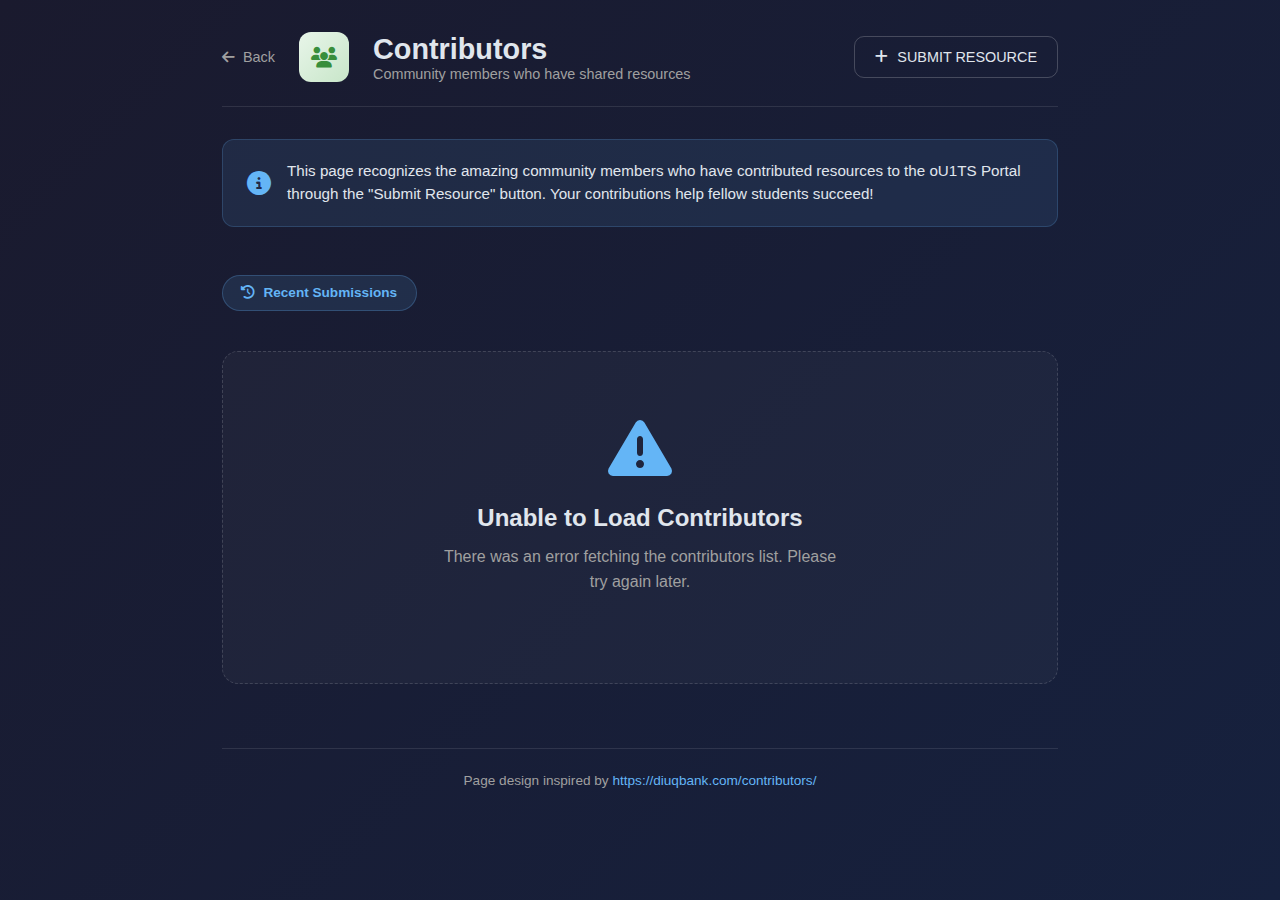
<file: contributions.html>
<!DOCTYPE html>
<html lang="en">

<head>
    <meta charset="UTF-8">
    <meta name="viewport" content="width=device-width, initial-scale=1.0">
    <title>Contributors - oU1TS Portal</title>
    <link rel="stylesheet" href="style.css">
    <link rel="manifest" href="manifest.json">
    <meta name="theme-color" content="#1a1a2e">
    <link rel="stylesheet" href="https://cdnjs.cloudflare.com/ajax/libs/font-awesome/6.5.0/css/all.min.css">
    <style>
        .contributors-grid {
            display: grid;
            grid-template-columns: repeat(auto-fill, minmax(280px, 1fr));
            gap: 1.5rem;
            padding: 1rem 0;
        }

        .contributor-card {
            background: rgba(255, 255, 255, 0.05);
            border: 1px solid rgba(255, 255, 255, 0.1);
            border-radius: 16px;
            padding: 1.5rem;
            display: flex;
            flex-direction: column;
            align-items: center;
            text-align: center;
            transition: all 0.3s ease;
        }

        .contributor-card:hover {
            background: rgba(255, 255, 255, 0.08);
            border-color: rgba(100, 181, 246, 0.3);
            transform: translateY(-4px);
            box-shadow: 0 8px 25px rgba(0, 0, 0, 0.3);
        }

        .contributor-avatar {
            width: 80px;
            height: 80px;
            border-radius: 50%;
            background: linear-gradient(135deg, #64b5f6, #42a5f5);
            display: flex;
            align-items: center;
            justify-content: center;
            margin-bottom: 1rem;
            font-size: 2rem;
            color: white;
            font-weight: bold;
        }

        .contributor-name {
            color: #e0e6ed;
            font-size: 1.1rem;
            font-weight: 600;
            margin-bottom: 0.25rem;
        }

        .contributor-id {
            color: #a0a0a0;
            font-size: 0.85rem;
            margin-bottom: 0.75rem;
        }

        .contributor-stats {
            display: flex;
            gap: 1.5rem;
            margin-top: 0.5rem;
        }

        .stat-item {
            display: flex;
            flex-direction: column;
            align-items: center;
        }

        .stat-value {
            color: #64b5f6;
            font-size: 1.25rem;
            font-weight: 700;
        }

        .stat-label {
            color: #a0a0a0;
            font-size: 0.75rem;
            text-transform: uppercase;
            letter-spacing: 0.5px;
        }

        .empty-state {
            text-align: center;
            padding: 4rem 2rem;
            background: rgba(255, 255, 255, 0.03);
            border-radius: 16px;
            border: 1px dashed rgba(255, 255, 255, 0.15);
        }

        .empty-state i {
            font-size: 4rem;
            color: #64b5f6;
            margin-bottom: 1.5rem;
        }

        .empty-state h3 {
            color: #e0e6ed;
            font-size: 1.5rem;
            margin-bottom: 0.75rem;
        }

        .empty-state p {
            color: #a0a0a0;
            font-size: 1rem;
            max-width: 400px;
            margin: 0 auto 1.5rem;
            line-height: 1.6;
        }

        .submit-resource-btn {
            display: inline-flex;
            align-items: center;
            gap: 0.5rem;
            padding: 0.75rem 1.5rem;
            background: linear-gradient(45deg, #64b5f6, #42a5f5);
            color: white;
            text-decoration: none;
            border-radius: 25px;
            font-weight: 600;
            transition: all 0.3s ease;
        }

        .submit-resource-btn:hover {
            transform: translateY(-2px);
            box-shadow: 0 4px 15px rgba(100, 181, 246, 0.4);
        }

        .page-description {
            background: rgba(100, 181, 246, 0.1);
            border: 1px solid rgba(100, 181, 246, 0.2);
            border-radius: 12px;
            padding: 1.25rem 1.5rem;
            margin-bottom: 2rem;
            display: flex;
            align-items: center;
            gap: 1rem;
        }

        .page-description i {
            color: #64b5f6;
            font-size: 1.5rem;
        }

        .page-description p {
            color: #e0e6ed;
            font-size: 0.95rem;
            line-height: 1.5;
        }

        .reference-footer {
            margin-top: 3rem;
            padding-top: 1.5rem;
            border-top: 1px solid rgba(255, 255, 255, 0.1);
            text-align: center;
        }

        .reference-footer p {
            color: #a0a0a0;
            font-size: 0.85rem;
        }

        .reference-footer a {
            color: #64b5f6;
            text-decoration: none;
        }

        .reference-footer a:hover {
            text-decoration: underline;
        }

        .contributor-email {
            color: #64b5f6;
            font-size: 0.8rem;
            margin-bottom: 0.5rem;
            word-break: break-all;
        }

        .contributor-card {
            cursor: pointer;
        }

        /* Modal Styles */
        .modal-overlay {
            position: fixed;
            top: 0;
            left: 0;
            width: 100%;
            height: 100%;
            background: rgba(0, 0, 0, 0.8);
            backdrop-filter: blur(5px);
            display: none;
            justify-content: center;
            align-items: center;
            z-index: 1000;
            padding: 1rem;
        }

        .modal-overlay.active {
            display: flex;
        }

        .modal-content {
            background: linear-gradient(135deg, #1a1a2e 0%, #16213e 100%);
            border: 1px solid rgba(255, 255, 255, 0.1);
            border-radius: 20px;
            max-width: 600px;
            width: 100%;
            max-height: 80vh;
            overflow: hidden;
            display: flex;
            flex-direction: column;
            animation: modalSlideIn 0.3s ease;
        }

        @keyframes modalSlideIn {
            from {
                opacity: 0;
                transform: translateY(-20px);
            }

            to {
                opacity: 1;
                transform: translateY(0);
            }
        }

        .modal-header {
            padding: 1.5rem;
            border-bottom: 1px solid rgba(255, 255, 255, 0.1);
            display: flex;
            justify-content: space-between;
            align-items: center;
        }

        .modal-header h2 {
            color: #e0e6ed;
            font-size: 1.25rem;
            margin: 0;
        }

        .modal-header .contributor-info-header {
            display: flex;
            align-items: center;
            gap: 1rem;
        }

        .modal-header .mini-avatar {
            width: 45px;
            height: 45px;
            border-radius: 50%;
            display: flex;
            align-items: center;
            justify-content: center;
            font-size: 1.1rem;
            color: white;
            font-weight: bold;
        }

        .modal-close {
            background: rgba(255, 255, 255, 0.1);
            border: none;
            color: #e0e6ed;
            width: 36px;
            height: 36px;
            border-radius: 50%;
            cursor: pointer;
            font-size: 1.25rem;
            display: flex;
            align-items: center;
            justify-content: center;
            transition: all 0.3s ease;
        }

        .modal-close:hover {
            background: rgba(255, 255, 255, 0.2);
        }

        .modal-body {
            padding: 1.5rem;
            overflow-y: auto;
        }

        .resource-item {
            background: rgba(255, 255, 255, 0.05);
            border: 1px solid rgba(255, 255, 255, 0.1);
            border-radius: 12px;
            padding: 1rem 1.25rem;
            margin-bottom: 1rem;
            transition: all 0.3s ease;
        }

        .resource-item:hover {
            background: rgba(255, 255, 255, 0.08);
            border-color: rgba(100, 181, 246, 0.3);
        }

        .resource-item:last-child {
            margin-bottom: 0;
        }

        .resource-title {
            color: #e0e6ed;
            font-size: 1rem;
            font-weight: 600;
            margin-bottom: 0.5rem;
        }

        .resource-type {
            display: inline-block;
            background: rgba(100, 181, 246, 0.2);
            color: #64b5f6;
            font-size: 0.75rem;
            padding: 0.25rem 0.75rem;
            border-radius: 20px;
            margin-bottom: 0.75rem;
            text-decoration: none;
            transition: all 0.3s ease;
        }

        a.resource-type:hover {
            background: rgba(100, 181, 246, 0.4);
            color: #fff;
        }

        .resource-link {
            display: flex;
            align-items: center;
            gap: 0.5rem;
            color: #ffffff;
            text-shadow: 0 0 4px black;
            font-size: 0.85rem;
            text-decoration: none;
            word-break: break-all;
        }

        .resource-link:hover {
            color: #000000;
            text-shadow: 0 0 0 black;

        }

        .resource-link i {
            flex-shrink: 0;
        }

        .modal-contact-info {
            background: rgba(255, 255, 255, 0.03);
            border: 1px solid rgba(255, 255, 255, 0.08);
            border-radius: 12px;
            padding: 1rem 1.25rem;
            margin-bottom: 1.5rem;
        }

        .modal-contact-info h4 {
            color: #a0a0a0;
            font-size: 0.75rem;
            text-transform: uppercase;
            letter-spacing: 0.5px;
            margin-bottom: 0.75rem;
        }

        .contact-item {
            display: flex;
            align-items: center;
            gap: 0.75rem;
            color: #e0e6ed;
            font-size: 0.9rem;
            margin-bottom: 0.5rem;
            word-break: break-all;
        }

        .contact-item:last-child {
            margin-bottom: 0;
        }

        .contact-item i {
            color: #64b5f6;
            width: 18px;
            text-align: center;
            flex-shrink: 0;
        }

        .contact-item a {
            color: #64b5f6;
            text-decoration: none;
        }

        .contact-item a:hover {
            text-decoration: underline;
        }

        .resources-section h4 {
            color: #a0a0a0;
            font-size: 0.75rem;
            text-transform: uppercase;
            letter-spacing: 0.5px;
            margin-bottom: 1rem;
        }

        /* Recent Submissions Panel Styles */
        .recent-panel-overlay {
            position: fixed;
            inset: 0;
            background: rgba(0, 0, 0, 0.7);
            backdrop-filter: blur(5px);
            z-index: 9999;
            display: none;
            justify-content: center;
            align-items: flex-start;
            padding-top: 5vh;
            opacity: 0;
            transition: opacity 0.3s ease;
        }

        .recent-panel-overlay.active {
            display: flex;
            opacity: 1;
        }

        .recent-panel {
            background: linear-gradient(135deg, #1a1a2e 0%, #16213e 100%);
            border: 1px solid rgba(255, 255, 255, 0.12);
            border-radius: 20px;
            width: 90%;
            max-width: 520px;
            max-height: 80vh;
            display: flex;
            flex-direction: column;
            box-shadow: 0 25px 60px rgba(0, 0, 0, 0.5);
            transform: translateY(-20px);
            transition: transform 0.3s ease;
        }

        .recent-panel-overlay.active .recent-panel {
            transform: translateY(0);
        }

        .recent-panel-header {
            display: flex;
            justify-content: space-between;
            align-items: center;
            padding: 1.25rem 1.5rem;
            border-bottom: 1px solid rgba(255, 255, 255, 0.1);
        }

        .recent-panel-title {
            display: flex;
            align-items: center;
            gap: 0.6rem;
            color: #e0e6ed;
        }

        .recent-panel-title i {
            color: #ffb74d;
            font-size: 1.2rem;
        }

        .recent-panel-title h3 {
            font-size: 1.1rem;
            margin: 0;
        }

        .recent-panel-close {
            background: rgba(255, 255, 255, 0.1);
            border: none;
            color: #e0e6ed;
            width: 34px;
            height: 34px;
            border-radius: 50%;
            cursor: pointer;
            font-size: 1.1rem;
            display: flex;
            align-items: center;
            justify-content: center;
            transition: background 0.2s ease;
        }

        .recent-panel-close:hover {
            background: rgba(255, 255, 255, 0.2);
        }

        .recent-panel-body {
            padding: 1rem 1.25rem;
            overflow-y: auto;
            display: flex;
            flex-direction: column;
            gap: 0.65rem;
        }

        .recent-item {
            background: rgba(255, 255, 255, 0.04);
            border: 1px solid rgba(255, 255, 255, 0.08);
            border-radius: 12px;
            padding: 0.9rem 1rem;
            transition: all 0.2s ease;
        }

        .recent-item:hover {
            background: rgba(255, 255, 255, 0.07);
            border-color: rgba(100, 181, 246, 0.25);
        }

        .recent-item-header {
            display: flex;
            align-items: center;
            gap: 0.5rem;
            margin-bottom: 0.5rem;
        }

        .recent-type-badge {
            display: inline-flex;
            align-items: center;
            gap: 0.35rem;
            font-size: 0.72rem;
            font-weight: 600;
            padding: 0.2rem 0.65rem;
            border-radius: 20px;
            text-transform: uppercase;
            letter-spacing: 0.03em;
            background: rgba(100, 181, 246, 0.2);
            color: #64b5f6;
        }

        .recent-item-text {
            color: #c8d0da;
            font-size: 0.88rem;
            line-height: 1.5;
            margin: 0;
        }

        .recent-item-text strong {
            color: #e0e6ed;
        }

        .recent-dept {
            display: inline-flex;
            align-items: center;
            gap: 0.3rem;
            margin-top: 0.4rem;
            font-size: 0.75rem;
            color: #81c784;
            background: rgba(129, 199, 132, 0.1);
            padding: 0.15rem 0.6rem;
            border-radius: 12px;
        }

        .notif-actions {
            display: flex;
            gap: 0.6rem;
            margin-bottom: 1.5rem;
            flex-wrap: wrap;
            align-items: center;
        }

        .recent-bell-btn {
            display: inline-flex;
            align-items: center;
            gap: 0.5rem;
            padding: 0.6rem 1.15rem;
            background: rgba(100, 181, 246, 0.12);
            border: 1px solid rgba(100, 181, 246, 0.25);
            border-radius: 25px;
            color: #64b5f6;
            font-size: 0.85rem;
            font-weight: 600;
            cursor: pointer;
            transition: all 0.3s ease;
        }

        .recent-bell-btn:hover {
            background: rgba(100, 181, 246, 0.22);
            border-color: rgba(100, 181, 246, 0.45);
            transform: translateY(-1px);
        }
    </style>
</head>

<body>
    <div class="category-page">
        <header class="category-header">
            <a href="index.html" class="back-btn">
                <i class="fa-solid fa-arrow-left"></i>
                Back
            </a>
            <div class="category-icon" style="background: linear-gradient(135deg, #e8f5e9, #c8e6c9);">
                <i class="fa-solid fa-users" style="color: #388e3c;"></i>
            </div>
            <div class="category-info">
                <h1>Contributors</h1>
                <p>Community members who have shared resources</p>
            </div>
            <a href="https://forms.gle/UR1HSavWJYdPBPnC8" target="_blank" class="add-link-btn"
                style="width: fit-content;">
                <i class="fa-solid fa-plus"></i>
                SUBMIT RESOURCE
            </a>
        </header>

        <div class="project-list">
            <div class="page-description">
                <i class="fa-solid fa-circle-info"></i>
                <p>This page recognizes the amazing community members who have contributed resources to the oU1TS Portal
                    through the "Submit Resource" button. Your contributions help fellow students succeed!</p>
            </div>

            <div class="notif-actions">
                <button class="recent-bell-btn" onclick="showRecentSubmissions()">
                    <i class="fa-solid fa-clock-rotate-left"></i>
                    Recent Submissions
                </button>
            </div>

            <!-- Loading State -->
            <div id="loading-state" class="empty-state">
                <i class="fa-solid fa-spinner fa-spin"></i>
                <h3>Loading Contributors...</h3>
                <p>Fetching data from the community submissions.</p>
            </div>

            <!-- Empty State - Show when no contributors yet -->
            <div id="empty-state" class="empty-state" style="display: none;">
                <i class="fa-solid fa-hand-holding-heart"></i>
                <h3>Be the First Contributor!</h3>
                <p>No contributions yet. Submit a resource link through our form and your name will appear here as a
                    contributor to the oU1TS community.</p>
                <a href="https://forms.gle/UR1HSavWJYdPBPnC8" target="_blank" class="submit-resource-btn"
                    style="width: fit-content;margin: auto;">
                    <i class="fa-solid fa-plus"
                        style="font-size: 2rem;margin-bottom: -3px;color: rgba(255, 255, 255, 0.623);"></i>
                    Submit Resource
                </a>
            </div>

            <!-- Error State -->
            <div id="error-state" class="empty-state" style="display: none;">
                <i class="fa-solid fa-exclamation-triangle"></i>
                <h3>Unable to Load Contributors</h3>
                <p>There was an error fetching the contributors list. Please try again later.</p>
            </div>

            <!-- Contributors Grid - Populated dynamically -->
            <div id="contributors-grid" class="contributors-grid" style="display: none;"></div>

            <!-- Modal for showing resources -->
            <div id="resources-modal" class="modal-overlay">
                <div class="modal-content">
                    <div class="modal-header">
                        <div class="contributor-info-header">
                            <div id="modal-avatar" class="mini-avatar"></div>
                            <div>
                                <h2 id="modal-name">Contributor Name</h2>
                                <span id="modal-subtitle" style="color: #a0a0a0; font-size: 0.85rem;"></span>
                            </div>
                        </div>
                        <button class="modal-close" onclick="closeModal()">
                            <i class="fa-solid fa-xmark"></i>
                        </button>
                    </div>
                    <div class="modal-body">
                        <!-- Contact Info Section -->
                        <div id="modal-contact-info" class="modal-contact-info">
                            <!-- Populated dynamically -->
                        </div>
                        <!-- Resources Section -->
                        <div class="resources-section">
                            <h4>Submitted Resources</h4>
                            <div id="modal-resources">
                                <!-- Resources populated dynamically -->
                            </div>
                        </div>
                    </div>
                </div>
            </div>


            <!-- Recent Submissions Panel -->
            <div id="recent-submissions-panel" class="recent-panel-overlay">
                <div class="recent-panel">
                    <div class="recent-panel-header">
                        <div class="recent-panel-title">
                            <i class="fa-solid fa-clock-rotate-left"></i>
                            <h3>Recent Submissions</h3>
                        </div>
                        <button class="recent-panel-close" onclick="closeRecentPanel()">
                            <i class="fa-solid fa-xmark"></i>
                        </button>
                    </div>
                    <div class="recent-panel-body" id="recent-panel-body">
                        <!-- Populated dynamically -->
                    </div>
                </div>
            </div>


            <div class="reference-footer">
                <p>Page design inspired by <a href="https://diuqbank.com/contributors/"
                        target="_blank">https://diuqbank.com/contributors/</a></p>
            </div>
        </div>
    </div>

    <script>
        // Google Sheet Configuration
        const SHEET_ID = '1oQ5Mkavjm62UGZwNjM-52yvKppWZHfX-Qpq6jtEVIOY';
        const SHEET_URL = `https://docs.google.com/spreadsheets/d/${SHEET_ID}/gviz/tq?tqx=out:json`;

        // Column indices (0-based) - based on your form columns
        const COL_EMAIL = 2;       // "Student Education Email"
        const COL_NAME = 4;        // "Your Name"
        const COL_SOCIAL = 5;      // "Contacts and Social Links"
        const COL_PROJECT_TITLE = 6;  // "Project Title"
        const COL_PROJECT_LINK = 7;   // "Project Link"
        const COL_PROJECT_TYPE = 8;   // "Project Type"
        const COL_DEPARTMENT = 10; // "Department"
        const COL_BATCH = 11;      // "Batch"
        const COL_DETAILS = 12;    // "Additional Details"

        // Store all contributors data for modal
        let allContributorsData = new Map();
        let chronologicalSubmissions = [];


        // DOM Elements
        const loadingState = document.getElementById('loading-state');
        const emptyState = document.getElementById('empty-state');
        const errorState = document.getElementById('error-state');
        const contributorsGrid = document.getElementById('contributors-grid');

        // Fetch and render contributors
        async function fetchContributors() {
            try {
                const response = await fetch(SHEET_URL);

                if (!response.ok) {
                    throw new Error('Network response was not ok');
                }

                const text = await response.text();

                // Check if the response contains valid data
                if (!text.includes('google.visualization.Query.setResponse')) {
                    throw new Error('Invalid response format - sheet may not be published');
                }

                // Parse the JSONP response (Google returns it wrapped in a function call)
                const jsonString = text.substring(text.indexOf('(') + 1, text.lastIndexOf(')'));
                const data = JSON.parse(jsonString);

                // Check for errors in response
                if (data.status === 'error') {
                    throw new Error(data.errors?.[0]?.message || 'Sheet error');
                }

                if (!data.table || !data.table.rows || data.table.rows.length === 0) {
                    showEmptyState();
                    return;
                }

                // Group contributions by name
                const contributorMap = new Map();
                chronologicalSubmissions = []; // Clear previous submissions before populating

                data.table.rows.forEach(row => {
                    if (!row.c) return;

                    // Get name value safely
                    const nameCell = row.c[COL_NAME];
                    if (!nameCell || !nameCell.v) return;

                    const name = String(nameCell.v).trim();
                    if (!name || name === '' || name.toLowerCase() === 'your name') return; // Skip header or empty

                    const email = row.c[COL_EMAIL]?.v ? String(row.c[COL_EMAIL].v) : '';
                    const department = row.c[COL_DEPARTMENT]?.v ? String(row.c[COL_DEPARTMENT].v) : '';
                    const batch = row.c[COL_BATCH]?.v ? String(row.c[COL_BATCH].v) : '';
                    const social = row.c[COL_SOCIAL]?.v ? String(row.c[COL_SOCIAL].v) : '';
                    const projectTitle = row.c[COL_PROJECT_TITLE]?.v ? String(row.c[COL_PROJECT_TITLE].v) : '';
                    const projectLink = row.c[COL_PROJECT_LINK]?.v ? String(row.c[COL_PROJECT_LINK].v) : '';
                    const projectType = row.c[COL_PROJECT_TYPE]?.v ? String(row.c[COL_PROJECT_TYPE].v) : '';
                    const additionalDetails = row.c[COL_DETAILS]?.v ? String(row.c[COL_DETAILS].v) : '';

                    const resource = { title: projectTitle, link: projectLink, type: projectType, details: additionalDetails };

                    // Store chronological submission
                    chronologicalSubmissions.push({
                        name: name,
                        deptBatch: [department, batch].filter(Boolean).join(' • '),
                        title: projectTitle,
                        type: projectType,
                        link: projectLink
                    });

                    if (contributorMap.has(name)) {

                        const contributor = contributorMap.get(name);
                        contributor.count++;
                        contributor.resources.push(resource);
                    } else {
                        contributorMap.set(name, {
                            name: name,
                            email: email,
                            department: department,
                            batch: batch,
                            social: social,
                            count: 1,
                            resources: [resource]
                        });
                    }
                });

                // Store last submission count for notifications
                checkNewSubmissions(chronologicalSubmissions.length);

                // Store globally for modal access
                allContributorsData = contributorMap;

                if (contributorMap.size === 0) {
                    showEmptyState();
                    return;
                }

                // Sort by contribution count (descending)
                const contributors = Array.from(contributorMap.values())
                    .sort((a, b) => b.count - a.count);

                renderContributors(contributors);

            } catch (error) {
                console.error('Error fetching contributors:', error);
                showErrorState();
            }
        }

        function renderContributors(contributors) {
            loadingState.style.display = 'none';
            emptyState.style.display = 'none';
            errorState.style.display = 'none';
            contributorsGrid.style.display = 'grid';

            contributorsGrid.innerHTML = contributors.map(contributor => {
                const initials = contributor.name
                    .split(' ')
                    .filter(word => word.length > 0)
                    .map(word => word[0])
                    .join('')
                    .substring(0, 2)
                    .toUpperCase() || '?';

                const subtitle = [contributor.department, contributor.batch]
                    .filter(Boolean)
                    .join(' • ') || 'UITS Student';

                // Generate a consistent color based on name
                const colors = [
                    ['#64b5f6', '#42a5f5'], // Blue
                    ['#81c784', '#66bb6a'], // Green
                    ['#ffb74d', '#ffa726'], // Orange
                    ['#ba68c8', '#ab47bc'], // Purple
                    ['#4dd0e1', '#26c6da'], // Cyan
                    ['#f06292', '#ec407a'], // Pink
                    ['#aed581', '#9ccc65'], // Light Green
                    ['#ff8a65', '#ff7043'], // Deep Orange
                ];
                const colorIndex = contributor.name.length % colors.length;
                const [color1, color2] = colors[colorIndex];

                const emailDisplay = contributor.email ? contributor.email : '';

                return `
                    <div class="contributor-card" onclick="openModal('${escapeHtml(contributor.name).replace(/'/g, "\\'")}')"
                         data-color1="${color1}" data-color2="${color2}">
                        <div class="contributor-avatar" style="background: linear-gradient(135deg, ${color1}, ${color2});">
                            ${initials}
                        </div>
                        <div class="contributor-name">${escapeHtml(contributor.name)}</div>
                        ${emailDisplay ? `<div class="contributor-email">${escapeHtml(emailDisplay)}</div>` : ''}
                        <div class="contributor-id">${escapeHtml(subtitle)}</div>
                        <div class="contributor-stats">
                            <div class="stat-item">
                                <span class="stat-value">${contributor.count}</span>
                                <span class="stat-label">${contributor.count === 1 ? 'Resource' : 'Resources'}</span>
                            </div>
                        </div>
                    </div>
                `;
            }).join('');
        }

        function showEmptyState() {
            loadingState.style.display = 'none';
            emptyState.style.display = 'flex';
            emptyState.style.flexDirection = 'column';
            errorState.style.display = 'none';
            contributorsGrid.style.display = 'none';
        }

        function showErrorState() {
            loadingState.style.display = 'none';
            emptyState.style.display = 'none';
            errorState.style.display = 'flex';
            errorState.style.flexDirection = 'column';
            contributorsGrid.style.display = 'none';
        }

        function escapeHtml(text) {
            const div = document.createElement('div');
            div.textContent = text;
            return div.innerHTML;
        }

        // Resource type to page URL mapping
        const resourceTypePages = {
            'Tools': 'tools.html',
            'Course Repositories': 'courses.html',
            'Materials': 'materials.html',
            'Community': 'community.html',
            'Official': 'official.html',
            'Portfolio': 'portfolios.html',
            'Portfolios': 'portfolios.html',
            'Guidance': 'guidance.html'
        };

        // Get page URL for a resource type
        function getResourceTypePage(type) {
            if (!type) return null;
            // Check exact match first
            if (resourceTypePages[type]) return resourceTypePages[type];
            // Check case-insensitive match
            const lowerType = type.toLowerCase();
            for (const [key, value] of Object.entries(resourceTypePages)) {
                if (key.toLowerCase() === lowerType) return value;
            }
            return null;
        }

        // Modal functions
        function openModal(contributorName) {
            const contributor = allContributorsData.get(contributorName);
            if (!contributor) return;

            const modal = document.getElementById('resources-modal');
            const modalName = document.getElementById('modal-name');
            const modalSubtitle = document.getElementById('modal-subtitle');
            const modalAvatar = document.getElementById('modal-avatar');
            const modalContactInfo = document.getElementById('modal-contact-info');
            const modalResources = document.getElementById('modal-resources');

            // Set contributor info
            modalName.textContent = contributor.name;

            // Set subtitle (department & batch)
            const subtitle = [contributor.department, contributor.batch]
                .filter(Boolean)
                .join(' • ') || 'UITS Student';
            modalSubtitle.textContent = subtitle;

            // Build contact info section
            let contactHtml = '<h4>Contact Information</h4>';

            if (contributor.email) {
                contactHtml += `
                    <div class="contact-item">
                        <i class="fa-solid fa-envelope"></i>
                        <a href="mailto:${escapeHtml(contributor.email)}">${escapeHtml(contributor.email)}</a>
                    </div>
                `;
            }

            if (contributor.social) {
                // Check if social is a URL
                const isUrl = contributor.social.startsWith('http://') || contributor.social.startsWith('https://');
                contactHtml += `
                    <div class="contact-item">
                        <i class="fa-solid fa-link"></i>
                        ${isUrl
                        ? `<a href="${escapeHtml(contributor.social)}" target="_blank">${escapeHtml(contributor.social)}</a>`
                        : `<span>${escapeHtml(contributor.social)}</span>`
                    }
                    </div>
                `;
            }

            if (!contributor.email && !contributor.social) {
                contactHtml += '<div class="contact-item" style="color: #a0a0a0;"><i class="fa-solid fa-circle-info"></i><span>No contact information provided</span></div>';
            }

            modalContactInfo.innerHTML = contactHtml;

            // Set avatar
            const initials = contributor.name
                .split(' ')
                .filter(word => word.length > 0)
                .map(word => word[0])
                .join('')
                .substring(0, 2)
                .toUpperCase() || '?';

            const colors = [
                ['#64b5f6', '#42a5f5'],
                ['#81c784', '#66bb6a'],
                ['#ffb74d', '#ffa726'],
                ['#ba68c8', '#ab47bc'],
                ['#4dd0e1', '#26c6da'],
                ['#f06292', '#ec407a'],
                ['#aed581', '#9ccc65'],
                ['#ff8a65', '#ff7043'],
            ];
            const colorIndex = contributor.name.length % colors.length;
            const [color1, color2] = colors[colorIndex];

            modalAvatar.textContent = initials;
            modalAvatar.style.background = `linear-gradient(135deg, ${color1}, ${color2})`;

            // Render resources
            modalResources.innerHTML = contributor.resources
                .filter(r => r.title || r.link) // Only show resources with title or link
                .map(resource => {
                    const typePage = getResourceTypePage(resource.type);
                    const typeHtml = resource.type
                        ? (typePage
                            ? `<a href="${typePage}" class="resource-type">${escapeHtml(resource.type)}</a>`
                            : `<span class="resource-type">${escapeHtml(resource.type)}</span>`)
                        : '';

                    return `
                        <div class="resource-item">
                            <div class="resource-title">${escapeHtml(resource.title || 'Untitled Resource')}</div>
                            ${typeHtml}
                            ${resource.details ? `<div class="resource-details" style="color: #a0a0a0; font-size: 0.85rem; margin-bottom: 0.75rem; line-height: 1.4;">${escapeHtml(resource.details)}</div>` : ''}
                            ${resource.link ? `
                                <a href="${escapeHtml(resource.link)}" target="_blank" class="resource-link">
                                    <i class="fa-solid fa-link"></i>
                                    View Resource
                                </a>
                            ` : ''}
                        </div>
                    `;
                }).join('') || '<p style="color: #a0a0a0; text-align: center;">No resources found.</p>';

            modal.classList.add('active');
            document.body.style.overflow = 'hidden';
        }

        function closeModal() {
            const modal = document.getElementById('resources-modal');
            modal.classList.remove('active');
            document.body.style.overflow = '';
        }

        // Recent Submissions Panel Functions
        async function showRecentSubmissions() {
            const panel = document.getElementById('recent-submissions-panel');
            const body = document.getElementById('recent-panel-body');

            // Show panel first with loading state
            panel.style.display = 'flex';
            requestAnimationFrame(() => {
                panel.classList.add('active');
            });
            document.body.style.overflow = 'hidden';

            body.innerHTML = '<div style="text-align: center; padding: 2rem; color: #64b5f6;"><i class="fa-solid fa-spinner fa-spin fa-2x"></i><p style="margin-top: 1rem; color: #a0a0a0;">Fetching latest submissions...</p></div>';

            try {
                // Fetch fresh data
                await fetchContributors();
            } catch (err) {
                body.innerHTML = '<p style="color: #ef5350; text-align: center; padding: 2rem;"><i class="fa-solid fa-circle-exclamation"></i> Error fetching updates.</p>';
                return;
            }

            // Take the last 10 submissions and reverse for most recent first
            const recent = chronologicalSubmissions.slice(-10).reverse();

            if (recent.length === 0) {
                body.innerHTML = '<p style="color: #a0a0a0; text-align: center; padding: 2rem;">No recent submissions found.</p>';
            } else {
                body.innerHTML = recent.map(item => {
                    const typePage = getResourceTypePage(item.type);
                    const typeBadgeHtml = `
                        <span class="recent-type-badge">
                            <i class="fa-solid fa-file-circle-check"></i>
                            ${item.type || 'Resource'}
                        </span>
                    `;
                    const typeLinkHtml = typePage
                        ? `<a href="${typePage}" style="text-decoration: none;">${typeBadgeHtml}</a>`
                        : typeBadgeHtml;

                    return `
                        <div class="recent-item">
                            <div class="recent-item-header">
                                ${typeLinkHtml}
                            </div>
                            <p class="recent-item-text">
                                <strong>${escapeHtml(item.name)}</strong> contributed: 
                                ${item.link ? `<a href="${escapeHtml(item.link)}" target="_blank" style="color: #64b5f6; text-decoration: none;">${escapeHtml(item.title || 'a resource')}</a>` : escapeHtml(item.title || 'a resource')}
                            </p>
                            ${item.deptBatch ? `<span class="recent-dept">${escapeHtml(item.deptBatch)}</span>` : ''}
                        </div>
                    `;
                }).join('');
            }

        }

        function closeRecentPanel() {
            const panel = document.getElementById('recent-submissions-panel');
            panel.classList.remove('active');
            setTimeout(() => {
                panel.style.display = 'none';
                document.body.style.overflow = '';
            }, 300);
        }

        // Close panels on overlay click
        window.onclick = function (event) {
            const resourceModal = document.getElementById('resources-modal');
            const recentPanel = document.getElementById('recent-submissions-panel');
            if (event.target == resourceModal) {
                closeModal();
            }
            if (event.target == recentPanel) {
                closeRecentPanel();
            }
        }

        // Close on Escape key
        document.addEventListener('keydown', function (event) {
            if (event.key === 'Escape') {
                closeModal();
                closeRecentPanel();
            }
        });

        // Notification Functions
        function checkNewSubmissions(currentCount) {
            const lastCount = localStorage.getItem('lastSubmissionCount');

            if (lastCount !== null) {
                const countDiff = currentCount - parseInt(lastCount);
                if (countDiff > 0) {
                    showNotification(countDiff);
                }
            }

            localStorage.setItem('lastSubmissionCount', currentCount);
        }

        async function showNotification(newCount) {
            if (!("Notification" in window)) return;

            if (Notification.permission === "granted") {
                new Notification("oU1TS Portal", {
                    body: `${newCount} new submission${newCount > 1 ? 's' : ''} detected!`,
                    icon: "icons/icon.webp"
                });
            } else if (Notification.permission !== "denied") {
                const permission = await Notification.requestPermission();
                if (permission === "granted") {
                    showNotification(newCount);
                }
            }
        }

        // Initialize
        fetchContributors();

        // Request notification permission on load
        if ("Notification" in window && Notification.permission === "default") {
            Notification.requestPermission();
        }

    </script>
    <script src="script.js"></script>
</body>

</html>
</file>
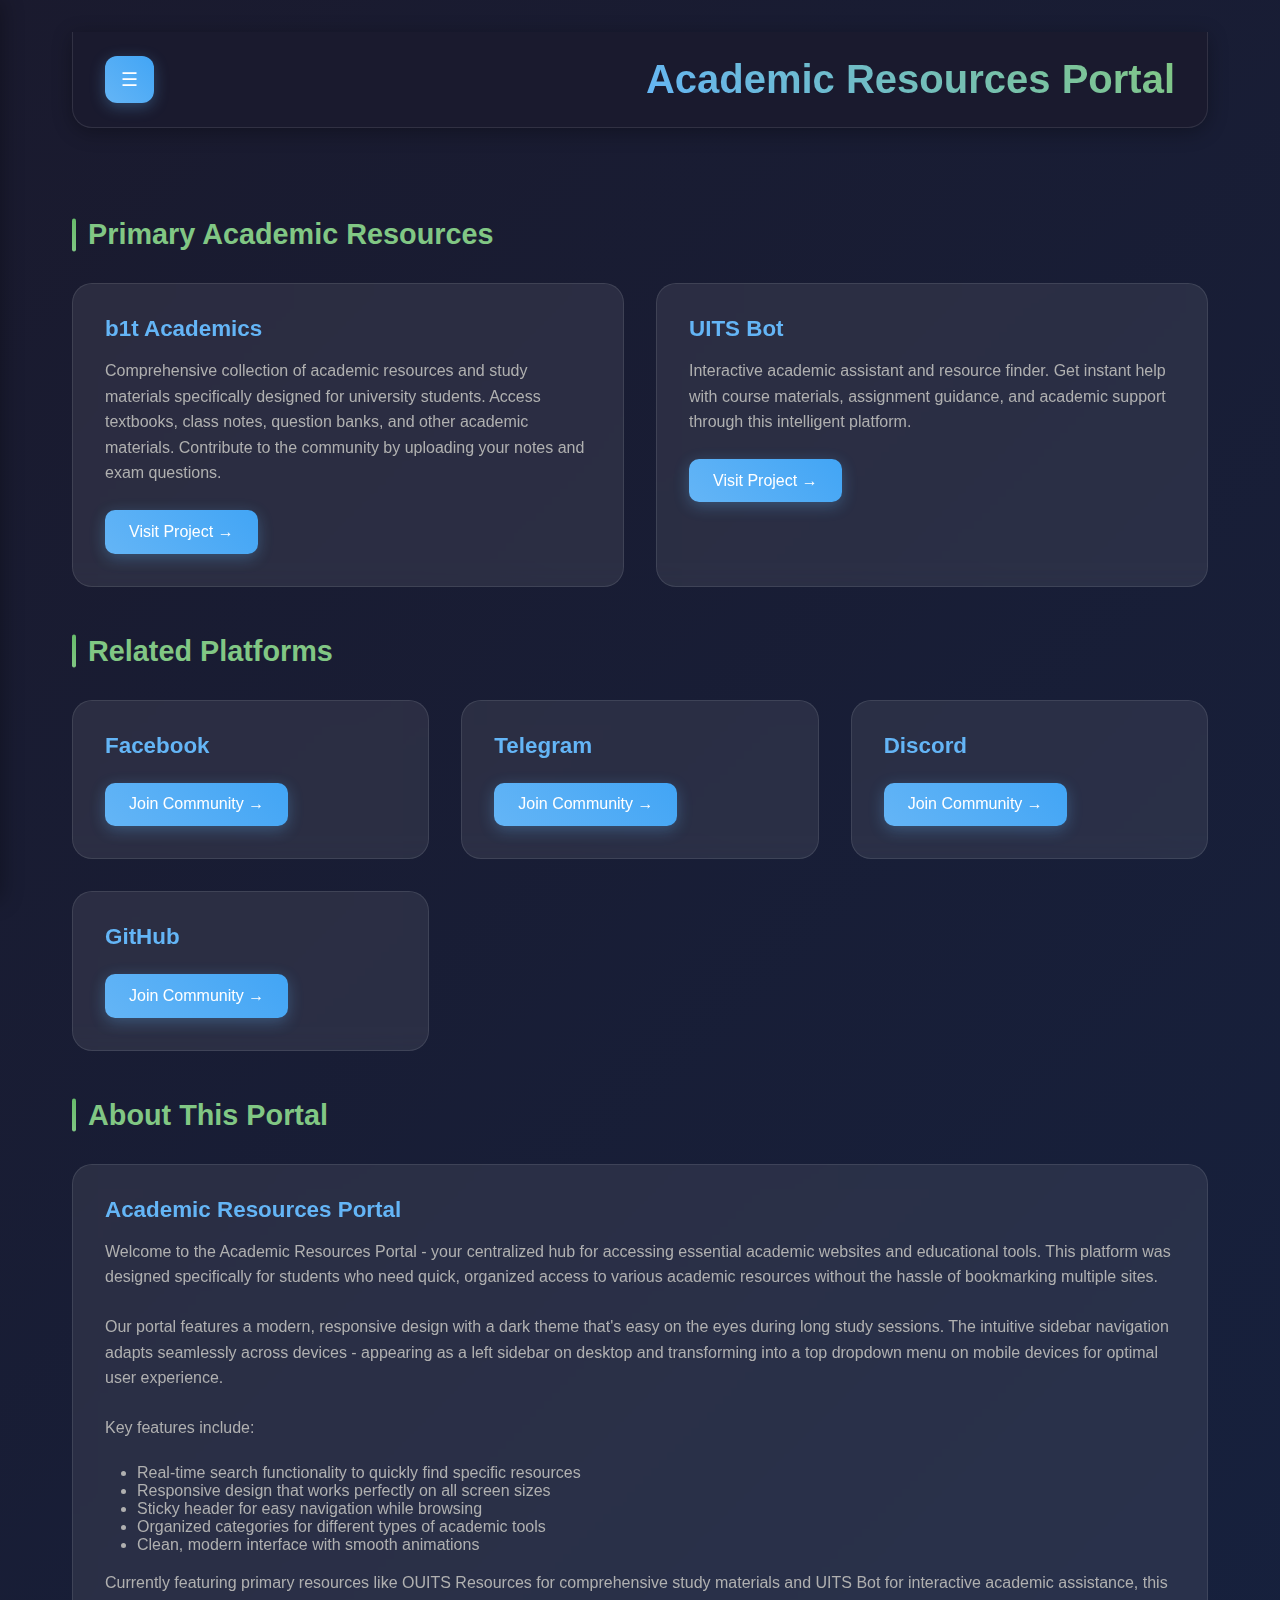
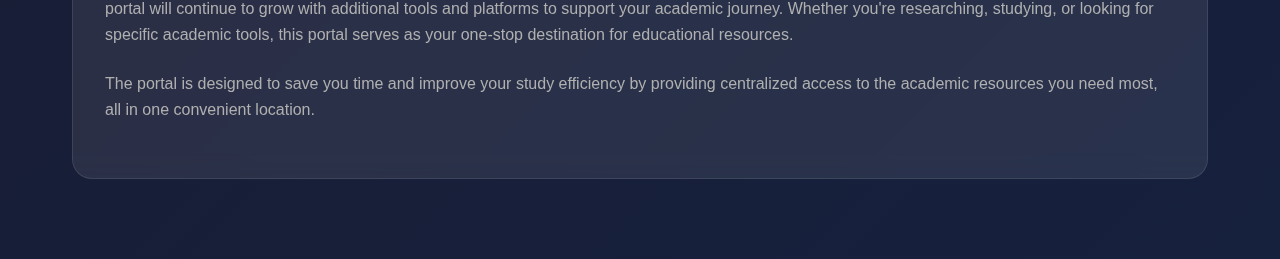
<file: old.index.2.html>
<!DOCTYPE html>
<html lang="en">

<head>
    <meta charset="UTF-8">
    <meta name="viewport" content="width=device-width, initial-scale=1.0">
    <title>Academic Resources Portal</title>
    <link rel="stylesheet" href="style.css">
</head>

<body>
    <div class="overlay" id="overlay"></div>

    <div class="container" style="max-width: 1200px;margin: auto;">
        <nav class="sidebar" id="sidebar">
            <div class="sidebar-header">
                <h2>Navigation</h2>
                <p>Quick access to resources</p>
            </div>
            <ul class="nav-menu">
                <li class="nav-item">
                    <a href="#academic" class="nav-link">Academic Resources</a>
                </li>
                <!-- <li class="nav-item">
                    <a href="#research" class="nav-link">Research Tools</a>
                </li> -->
                <!-- <li class="nav-item">
                    <a href="#library" class="nav-link">Digital Library</a>
                </li> -->
                <!-- <li class="nav-item">
                    <a href="#study" class="nav-link">Study Materials</a>
                </li> -->
                <li class="nav-item">
                    <a href="#platforms" class="nav-link">Related Platforms</a>
                </li>
                <li class="nav-item">
                    <a href="#about" class="nav-link">About Portal</a>
                </li>
                <!-- <li class="nav-item">
                    <a href="#contact" class="nav-link">Contact Us</a>
                </li> -->
            </ul>
        </nav>

        <main class="main-content">
            <div class="header">
                <button class="menu-toggle" id="menuToggle">☰</button>
                <h1>Academic Resources Portal</h1>
            </div>

            <!-- <div class="search-container">
                <input type="text" class="search-box" placeholder="Search for academic resources..." id="searchBox">
            </div> -->

            <div class="category-section" id="academic" style="margin-top: 10vh;">
                <h2 class="category-title">Primary Academic Resources</h2>
                <div class="resources-grid">
                    <div class="resource-card">
                        <h3>b1t Academics</h3>
                        <p>Comprehensive collection of academic resources and study materials specifically designed for
                            university students. Access textbooks, class notes, question banks, and other academic materials. Contribute to the community by uploading your notes and exam questions.</p>
                        <a href="https://b1tacad.netlify.app/" class="resource-link" target="_blank">Visit Project
                            →</a>
                    </div>

                    <div class="resource-card">
                        <h3>UITS Bot</h3>
                        <p>Interactive academic assistant and resource finder. Get instant help with course materials,
                            assignment guidance, and academic support through this intelligent platform.</p>
                        <a href="http://akibreza.github.io/uitsBOT" class="resource-link" target="_blank">Visit Project
                            →</a>
                    </div>
                </div>
            </div>

            <!-- <div class="category-section" id="research">
                <h2 class="category-title">Research & Study Tools</h2>
                <div class="resources-grid">
                    <div class="resource-card">
                        <h3>Research Database</h3>
                        <p>Access to academic journals, research papers, and scholarly articles across various disciplines. Perfect for in-depth research and citation needs.</p>
                        <a href="#" class="resource-link">Coming Soon →</a>
                    </div>
                    
                    <div class="resource-card">
                        <h3>Citation Generator</h3>
                        <p>Automated citation tools supporting APA, MLA, Chicago, and other academic formats. Streamline your bibliography and reference management.</p>
                        <a href="#" class="resource-link">Coming Soon →</a>
                    </div>
                </div>
            </div> -->

            <div class="category-section" id="platforms">
                <h2 class="category-title">Related Platforms</h2>
                <div class="resources-grid">
                    <div class="resource-card">
                        <h3>Facebook</h3>
                        <p></p>
                        <a href="https://facebook.com/groups/1074592960836263/" class="resource-link">Join Community
                            →</a>
                    </div>

                    <div class="resource-card">
                        <h3>Telegram</h3>
                        <p></p>
                        <a href="https://t.me/s/oUITS_ORnU" class="resource-link">Join Community →</a>
                    </div>

                    <div class="resource-card">
                        <h3>Discord</h3>
                        <p></p>
                        <a href="https://discord.gg/weetUpfS5X" class="resource-link">Join Community →</a>
                    </div>
                    <div class="resource-card">
                        <h3>GitHub</h3>
                        <p></p>
                        <a href="https://github.com/oU1TS" class="resource-link">Join Community →</a>
                    </div>
                </div>
            </div>



            <div class="category-section" id="about">
                <h2 class="category-title">About This Portal</h2>
                <div class="resources-grid">
                    <div class="resource-card" style="grid-column: 1 / -1;">
                        <h3>Academic Resources Portal</h3>
                        <p>Welcome to the Academic Resources Portal - your centralized hub for accessing essential
                            academic websites and educational tools. This platform was designed specifically for
                            students who need quick, organized access to various academic resources without the hassle
                            of bookmarking multiple sites.</p>

                        <p style="margin-top: 1rem;">Our portal features a modern, responsive design with a dark theme
                            that's easy on the eyes during long study sessions. The intuitive sidebar navigation adapts
                            seamlessly across devices - appearing as a left sidebar on desktop and transforming into a
                            top dropdown menu on mobile devices for optimal user experience.</p>

                        <p style="margin-top: 1rem;">Key features include:</p>
                        <ul style="margin: 1rem 0 1rem 2rem; color: #b0b0b0;">
                            <li>Real-time search functionality to quickly find specific resources</li>
                            <li>Responsive design that works perfectly on all screen sizes</li>
                            <li>Sticky header for easy navigation while browsing</li>
                            <li>Organized categories for different types of academic tools</li>
                            <li>Clean, modern interface with smooth animations</li>
                        </ul>

                        <p style="margin-top: 1rem;">Currently featuring primary resources like OUITS Resources for
                            comprehensive study materials and UITS Bot for interactive academic assistance, this portal
                            will continue to grow with additional tools and platforms to support your academic journey.
                            Whether you're researching, studying, or looking for specific academic tools, this portal
                            serves as your one-stop destination for educational resources.</p>

                        <p style="margin-top: 1rem;">The portal is designed to save you time and improve your study
                            efficiency by providing centralized access to the academic resources you need most, all in
                            one convenient location.</p>
                    </div>
                </div>
            </div>
        </main>
    </div>

    <script>
        // Menu toggle functionality
        const menuToggle = document.getElementById('menuToggle');
        const sidebar = document.getElementById('sidebar');
        const overlay = document.getElementById('overlay');
        const mainContent = document.querySelector('.main-content');

        menuToggle.addEventListener('click', () => {
            sidebar.classList.toggle('active');
            overlay.classList.toggle('active');
        });

        overlay.addEventListener('click', () => {
            sidebar.classList.remove('active');
            overlay.classList.remove('active');
        });

        // Search functionality
        const searchBox = document.getElementById('searchBox');
        const resourceCards = document.querySelectorAll('.resource-card');

        searchBox.addEventListener('input', (e) => {
            const searchTerm = e.target.value.toLowerCase();

            resourceCards.forEach(card => {
                const title = card.querySelector('h3').textContent.toLowerCase();
                const description = card.querySelector('p').textContent.toLowerCase();

                if (title.includes(searchTerm) || description.includes(searchTerm)) {
                    card.style.display = 'block';
                    card.style.opacity = '1';
                } else {
                    card.style.display = 'none';
                    card.style.opacity = '0';
                }
            });
        });

        // Smooth scrolling for navigation links
        document.querySelectorAll('.nav-link').forEach(link => {
            link.addEventListener('click', (e) => {
                if (link.getAttribute('href').startsWith('#')) {
                    e.preventDefault();
                    const targetId = link.getAttribute('href').substring(1);
                    const targetElement = document.getElementById(targetId);

                    if (targetElement) {
                        targetElement.scrollIntoView({
                            behavior: 'smooth',
                            block: 'start'
                        });

                        // Close sidebar on mobile after navigation
                        if (window.innerWidth <= 768) {
                            sidebar.classList.remove('active');
                            overlay.classList.remove('active');
                        }
                    }
                }
            });
        });

        // Close sidebar when clicking outside on desktop
        document.addEventListener('click', (e) => {
            if (window.innerWidth > 768) {
                if (!sidebar.contains(e.target) && !menuToggle.contains(e.target)) {
                    sidebar.classList.remove('active');
                    overlay.classList.remove('active');
                }
            }
        });

        // Handle window resize
        window.addEventListener('resize', () => {
            if (window.innerWidth > 768) {
                overlay.classList.remove('active');
            }
        });
    </script>
</body>

</html>
</file>
<file: style.css>
* {
    margin: 0;
    padding: 0;
    box-sizing: border-box;

    -webkit-tap-highlight-color: transparent;

    /* Hide scrollbar for Firefox and IE/Edge */
    scrollbar-width: none;
    -ms-overflow-style: none;
}

/* Hide scrollbar for Chrome, Safari and Opera */
*::-webkit-scrollbar {
    display: none;
}

body {
    font-family: 'Segoe UI', Tahoma, Geneva, Verdana, sans-serif;
    background: linear-gradient(135deg, #1a1a2e 0%, #16213e 100%);
    color: #e0e6ed;
    min-height: 100vh;
    overflow-x: hidden;
}

.container {
    display: flex;
    min-height: 100vh;
    transition: all 0.3s ease;
}

/* Homepage Container */
.homepage-container {
    max-width: 1200px;
    margin: 0 auto;
    margin-bottom: 100px;
    flex-direction: column;
}

/* Sidebar Styles */
.sidebar {
    width: 280px;
    background: rgba(26, 26, 46, 0.95);
    backdrop-filter: blur(10px);
    border-right: 1px solid rgba(255, 255, 255, 0.1);
    padding: 2rem 0;
    position: fixed;
    height: 100vh;
    left: 0;
    top: 0;
    transform: translateX(-100%);
    transition: transform 0.3s ease;
    z-index: 1000;
    box-shadow: 2px 0 20px rgba(0, 0, 0, 0.3);
}

.sidebar.active {
    transform: translateX(0);
}

.sidebar-header {
    padding: 0 2rem 2rem;
    border-bottom: 1px solid rgba(255, 255, 255, 0.1);
    margin-bottom: 2rem;
}

.sidebar-header h2 {
    color: #64b5f6;
    font-size: 1.5rem;
    font-weight: 600;
}

.sidebar-header p {
    color: #a0a0a0;
    font-size: 0.9rem;
    margin-top: 0.5rem;
}

.nav-menu {
    list-style: none;
    padding: 0 1rem;
}

.nav-item {
    margin-bottom: 0.5rem;
}

.nav-link {
    display: block;
    padding: 1rem 1.5rem;
    color: #e0e6ed;
    text-decoration: none;
    border-radius: 12px;
    transition: all 0.3s ease;
    position: relative;
    overflow: hidden;
}

.nav-link:hover {
    background: linear-gradient(45deg, #64b5f6, #42a5f5);
    color: #fff;
    transform: translateX(8px);
    box-shadow: 0 4px 15px rgba(100, 181, 246, 0.3);
}

.nav-link::before {
    content: '';
    position: absolute;
    left: 0;
    top: 0;
    height: 100%;
    width: 3px;
    background: #64b5f6;
    transform: scaleY(0);
    transition: transform 0.3s ease;
}

.nav-link:hover::before {
    transform: scaleY(1);
}

/* Main Content */
.main-content {
    flex: 1;
    padding: 2rem;
    margin-left: 0;
    transition: margin-left 0.3s ease;
}

.header {
    display: flex;
    justify-content: space-between;
    align-items: center;
    margin-bottom: 3rem;
    padding: 1.5rem 2rem;
    background: rgba(26, 26, 46, 0.95);
    border-radius: 0 0 20px 20px;
    backdrop-filter: blur(15px);
    border: 1px solid rgba(255, 255, 255, 0.1);
    border-top: none;
    position: sticky;
    top: 0;
    z-index: 100;
    box-shadow: 0 4px 20px rgba(0, 0, 0, 0.3);
}

.open-app-btn {
    width: 40vw;
    text-align: center;
    margin: auto;
    display: block;
    background: linear-gradient(45deg, #81c784, #66bb6a);
    color: white;
    padding: 1rem 1.5rem;
    text-decoration: none;
    border-radius: 12px;
    font-weight: 600;
    transition: all 0.3s ease;
    box-shadow: 0 4px 15px rgba(129, 199, 132, 0.3);
    margin: 1rem;
    position: relative;
    overflow: hidden;
}

.open-app-btn:hover {
    background: linear-gradient(45deg, #66bb6a, #4caf50);
    transform: translateX(8px);
    box-shadow: 0 6px 20px rgba(129, 199, 132, 0.4);
}

.open-app-btn::before {
    content: '';
    position: absolute;
    left: 0;
    top: 0;
    height: 100%;
    width: 3px;
    background: #4caf50;
    transform: scaleY(0);
    transition: transform 0.3s ease;
}

.open-app-btn:hover::before {
    transform: scaleY(1);
}

.sidebar-divider {
    height: 1px;
    background: rgba(255, 255, 255, 0.1);
    margin: 1rem 0;
}

.menu-toggle {
    background: linear-gradient(45deg, #64b5f6, #42a5f5);
    border: none;
    color: white;
    padding: 12px 16px;
    border-radius: 12px;
    cursor: pointer;
    font-size: 1.2rem;
    transition: all 0.3s ease;
    box-shadow: 0 4px 15px rgba(100, 181, 246, 0.3);
}

.menu-toggle:hover {
    transform: translateY(-2px);
    box-shadow: 0 6px 20px rgba(100, 181, 246, 0.4);
}

.header h1 {
    font-size: 2.5rem;
    background: linear-gradient(45deg, #64b5f6, #81c784);
    -webkit-background-clip: text;
    -webkit-text-fill-color: transparent;
    background-clip: text;
    font-weight: 700;
}

.search-container {
    position: relative;
    margin-bottom: 2rem;
}

.search-box {
    width: 100%;
    padding: 1rem 1.5rem;
    background: rgba(255, 255, 255, 0.1);
    border: 1px solid rgba(255, 255, 255, 0.2);
    border-radius: 15px;
    color: #e0e6ed;
    font-size: 1rem;
    backdrop-filter: blur(10px);
    transition: all 0.3s ease;
}

.search-box:focus {
    outline: none;
    border-color: #64b5f6;
    box-shadow: 0 0 20px rgba(100, 181, 246, 0.3);
}

.search-box::placeholder {
    color: #a0a0a0;
}

/* Resource Cards */
.resources-grid {
    display: grid;
    grid-template-columns: repeat(auto-fit, minmax(350px, 1fr));
    gap: 2rem;
    margin-top: 2rem;
}

.resource-card {
    background: rgba(255, 255, 255, 0.08);
    border: 1px solid rgba(255, 255, 255, 0.1);
    border-radius: 20px;
    padding: 2rem;
    transition: all 0.3s ease;
    backdrop-filter: blur(10px);
    position: relative;
    overflow: hidden;
}

.resource-card::before {
    content: '';
    position: absolute;
    top: 0;
    left: 0;
    right: 0;
    height: 4px;
    background: linear-gradient(45deg, #64b5f6, #42a5f5);
    transform: scaleX(0);
    transition: transform 0.3s ease;
}

.resource-card:hover {
    transform: translateY(-8px);
    box-shadow: 0 20px 40px rgba(0, 0, 0, 0.3);
    background: rgba(255, 255, 255, 0.12);
}

.resource-card:hover::before {
    transform: scaleX(1);
}

.resource-card h3 {
    color: #64b5f6;
    margin-bottom: 1rem;
    font-size: 1.4rem;
    font-weight: 600;
}

.resource-card p {
    color: #b0b0b0;
    margin-bottom: 1.5rem;
    line-height: 1.6;
}

.resource-link {
    display: inline-block;
    background: linear-gradient(45deg, #64b5f6, #42a5f5);
    color: white;
    padding: 0.8rem 1.5rem;
    text-decoration: none;
    border-radius: 10px;
    font-weight: 500;
    transition: all 0.3s ease;
    box-shadow: 0 4px 15px rgba(100, 181, 246, 0.3);
}

.resource-link:hover {
    transform: translateY(-2px);
    box-shadow: 0 6px 20px rgba(100, 181, 246, 0.4);
}

.category-section {
    margin-bottom: 3rem;
    scroll-margin-top: 25vh;
}

/* Socials Grid */
.socials-grid {
    grid-template-columns: repeat(auto-fit, minmax(80px, 1fr));
}

.category-title {
    color: #81c784;
    font-size: 1.8rem;
    margin-bottom: 1rem;
    font-weight: 600;
    position: relative;
    padding-left: 1rem;
}

.category-title::before {
    content: '';
    position: absolute;
    left: 0;
    top: 50%;
    transform: translateY(-50%);
    width: 4px;
    height: 100%;
    background: linear-gradient(45deg, #81c784, #66bb6a);
    border-radius: 2px;
}

/* Overlay for mobile */
.overlay {
    position: fixed;
    top: 0;
    left: 0;
    width: 100%;
    height: 100%;
    background: rgba(0, 0, 0, 0.5);
    z-index: 999;
    opacity: 0;
    visibility: hidden;
    transition: all 0.3s ease;
}

.overlay.active {
    opacity: 1;
    visibility: visible;
}

/* Mobile Menu Button */
.mobile-menu-button {
    display: none;
    position: fixed;
    bottom: 20px;
    right: 20px;
    z-index: 1001;
    background: linear-gradient(45deg, #64b5f6, #42a5f5);
    border: none;
    color: white;
    padding: 16px;
    border-radius: 50%;
    cursor: pointer;
    font-size: 1.5rem;
    transition: all 0.3s ease;
    box-shadow: 0 8px 25px rgba(100, 181, 246, 0.4);
    width: 60px;
    height: 60px;
}

.mobile-menu-button:hover {
    transform: translateY(-3px);
    box-shadow: 0 12px 35px rgba(100, 181, 246, 0.5);
}

.mobile-menu-button:active {
    transform: translateY(-1px);
}

/* Responsive Design */
@media (max-width: 768px) {

    .open-app-btn {
        padding: .8rem;
        margin: 0;
    }

    .sidebar {
        width: 100%;
        bottom: 0;
        top: auto;
        transform: translateY(100%);
        height: auto;
        max-height: 70vh;
        overflow-y: auto;
        overflow-x: hidden;
        border-radius: 20px 20px 0 0;
        border-right: none;
        border-top: 1px solid rgba(255, 255, 255, 0.1);
    }

    .sidebar-header {
        margin: -20px;
        padding-top: 0;
        padding-bottom: 1rem;
        margin-bottom: 1rem;
        padding-left: 10%;
        border-bottom: 1px solid rgba(255, 255, 255, 0.1);
        /* margin-bottom: 1rem; */
    }

    /* .sidebar-header h2 {
        color: #64b5f6;
        font-size: 1.3rem;
        font-weight: 600;
    } */

    /* .sidebar-header p {
        color: #a0a0a0;
        font-size: 0.7rem;
        margin-top: 0.5rem;
    } */

    .nav-item {
        margin-bottom: 0.5rem;
    }

    .nav-link {
        display: block;
        padding: .5rem 1.5rem;
        color: #e0e6ed;
        text-decoration: none;
        border-radius: 12px;
        transition: all 0.3s ease;
        position: relative;
        overflow: hidden;
    }

    .nav-menu {
        list-style: none;
        padding: 0;
        padding-left: 5%;
    }

    .sidebar.active {
        transform: translateY(0);
    }

    .main-content {
        padding: 1rem;
    }

    .header {
        flex-direction: column;
        gap: 1rem;
        text-align: center;
        /* margin-bottom: .1rem; */
        margin-top: -1rem;
        padding: 1rem 1rem;
    }

    .header h1 {
        font-size: 1.5rem;
        /* display: none; */
    }

    .resources-grid {
        grid-template-columns: 1fr;
        gap: 1.5rem;
    }

    .menu-toggle {
        display: none;
    }

    .mobile-menu-button {
        display: block;
    }
}

@media (min-width: 769px) {
    .sidebar.active+.main-content {
        margin-left: 280px;
    }
}

/* ============================================
   HERO SECTION STYLES
   ============================================ */

.hero-section {
    text-align: center;
    padding: 4rem 2rem;
    margin-top: 2rem;
}

.hero-badge {
    display: inline-flex;
    align-items: center;
    gap: 0.5rem;
    background: rgba(255, 255, 255, 0.1);
    border: 1px solid rgba(255, 255, 255, 0.2);
    border-radius: 50px;
    padding: 0.5rem 1rem;
    font-size: 0.85rem;
    color: #a0a0a0;
    margin-bottom: 2rem;
}

.badge-dot {
    width: 8px;
    height: 8px;
    background: #4caf50;
    border-radius: 50%;
    animation: pulse 2s infinite;
}

@keyframes pulse {

    0%,
    100% {
        opacity: 1;
    }

    50% {
        opacity: 0.5;
    }
}

.hero-title {
    font-size: 3.5rem;
    background: linear-gradient(45deg, #64b5f6, #81c784);
    -webkit-background-clip: text;
    -webkit-text-fill-color: transparent;
    background-clip: text;
    font-weight: 700;
    margin-bottom: 0.5rem;
}

.hero-tagline {
    font-size: 1.3rem;
    color: #b0b0b0;
    margin-bottom: 1.5rem;
}

.hero-tagline .highlight {
    background: linear-gradient(45deg, #64b5f6, #42a5f5);
    -webkit-background-clip: text;
    -webkit-text-fill-color: transparent;
    background-clip: text;
    font-weight: 600;
}

.hero-description {
    max-width: 600px;
    margin: 0 auto 2rem;
    color: #a0a0a0;
    line-height: 1.6;
}

.submit-btn {
    display: inline-flex;
    align-items: center;
    gap: 0.5rem;
    background: linear-gradient(45deg, #2d3748, #1a202c);
    color: white;
    padding: 1rem 2rem;
    text-decoration: none;
    border-radius: 12px;
    font-weight: 600;
    transition: all 0.3s ease;
    box-shadow: 0 4px 15px rgba(0, 0, 0, 0.3);
    border: 1px solid rgba(255, 255, 255, 0.1);
}

.submit-btn:hover {
    transform: translateY(-2px);
    box-shadow: 0 6px 20px rgba(0, 0, 0, 0.4);
    background: linear-gradient(45deg, #3d4a5c, #2d3748);
}

/* ============================================
   CATEGORY CARDS SECTION
   ============================================ */

.category-cards-section {
    padding: 2rem 0;
}

.category-cards-grid {
    display: grid;
    grid-template-columns: repeat(3, 1fr);
    gap: 1.5rem;
}

.category-card {
    display: flex;
    align-items: center;
    gap: 1rem;
    background: rgba(255, 255, 255, 0.08);
    border: 1px solid rgba(255, 255, 255, 0.1);
    border-radius: 16px;
    padding: 1.5rem;
    text-decoration: none;
    transition: all 0.3s ease;
    position: relative;
    overflow: hidden;
}

.category-card:hover {
    transform: translateY(-4px);
    box-shadow: 0 12px 30px rgba(0, 0, 0, 0.3);
    background: rgba(255, 255, 255, 0.12);
}

.card-icon {
    width: 50px;
    height: 50px;
    border-radius: 12px;
    display: flex;
    align-items: center;
    justify-content: center;
    font-size: 1.3rem;
    flex-shrink: 0;
}

.card-content {
    flex: 1;
}

.card-content h3 {
    color: #e0e6ed;
    font-size: 1.1rem;
    font-weight: 600;
    margin-bottom: 0.25rem;
}

.card-content p {
    color: #a0a0a0;
    font-size: 0.85rem;
}

.card-arrow {
    color: #a0a0a0;
    opacity: 0;
    transition: all 0.3s ease;
}

.category-card:hover .card-arrow {
    opacity: 1;
    transform: translateX(4px);
}

/* ============================================
   FEATURED PROJECTS MARQUEE
   ============================================ */

.featured-section {
    padding: 3rem 0;
    overflow: hidden;
}

.marquee-container {
    overflow: hidden;
    margin-top: 1.5rem;
    mask-image: linear-gradient(90deg, transparent, black 10%, black 90%, transparent);
    -webkit-mask-image: linear-gradient(90deg, transparent, black 10%, black 90%, transparent);
}

.marquee-track {
    display: flex;
    gap: 2rem;
    animation: marquee 30s linear infinite;
    width: max-content;
}

.marquee-track:hover {
    animation-play-state: paused;
}

@keyframes marquee {
    0% {
        transform: translateX(0);
    }

    100% {
        transform: translateX(-50%);
    }
}

.marquee-item {
    display: flex;
    flex-direction: column;
    align-items: center;
    gap: 1rem;
    background: rgba(255, 255, 255, 0.08);
    border: 1px solid rgba(255, 255, 255, 0.1);
    border-radius: 16px;
    padding: 1.5rem 2rem;
    min-width: 180px;
    text-decoration: none;
    transition: all 0.3s ease;
}

.marquee-item:hover {
    background: rgba(255, 255, 255, 0.15);
    transform: scale(1.05);
}

.marquee-item img {
    width: 80px;
    height: 80px;
    border-radius: 16px;
    object-fit: cover;
}

.marquee-placeholder {
    width: 80px;
    height: 80px;
    border-radius: 16px;
    background: linear-gradient(45deg, #64b5f6, #81c784);
    display: flex;
    align-items: center;
    justify-content: center;
    font-size: 2rem;
    color: white;
}

.marquee-item span {
    color: #e0e6ed;
    font-size: 0.9rem;
    font-weight: 500;
    text-align: center;
    white-space: nowrap;
}

/* ============================================
   CATEGORY PAGE STYLES
   ============================================ */

.category-page {
    max-width: 900px;
    margin: 0 auto;
    padding: 2rem;
}

.category-header {
    display: flex;
    align-items: center;
    gap: 1.5rem;
    margin-bottom: 2rem;
    padding-bottom: 1.5rem;
    border-bottom: 1px solid rgba(255, 255, 255, 0.1);
}

.back-btn {
    display: inline-flex;
    align-items: center;
    gap: 0.5rem;
    color: #a0a0a0;
    text-decoration: none;
    font-size: 0.9rem;
    transition: all 0.3s ease;
}

.back-btn:hover {
    color: #64b5f6;
}

.category-icon {
    width: 50px;
    height: 50px;
    border-radius: 12px;
    display: flex;
    align-items: center;
    justify-content: center;
    font-size: 1.3rem;
}

.category-info h1 {
    color: #e0e6ed;
    font-size: 1.8rem;
    font-weight: 600;
}

.category-info p {
    color: #a0a0a0;
    font-size: 0.9rem;
}

.add-link-btn {
    margin-left: auto;
    display: inline-flex;
    align-items: center;
    gap: 0.5rem;
    background: transparent;
    border: 1px solid rgba(255, 255, 255, 0.2);
    color: #e0e6ed;
    padding: 0.75rem 1.25rem;
    text-decoration: none;
    border-radius: 10px;
    font-weight: 500;
    font-size: 0.9rem;
    transition: all 0.3s ease;
}

.add-link-btn:hover {
    background: rgba(255, 255, 255, 0.1);
    border-color: rgba(255, 255, 255, 0.3);
}

/* Project List */
.project-list {
    display: flex;
    flex-direction: column;
    gap: 1rem;
}

.project-item {
    display: flex;
    align-items: center;
    gap: 1.5rem;
    background: rgba(255, 255, 255, 0.05);
    border: 1px solid rgba(255, 255, 255, 0.08);
    border-radius: 12px;
    padding: 1.25rem 1.5rem;
    transition: all 0.3s ease;
}

.project-item:hover {
    background: rgba(255, 255, 255, 0.08);
    border-color: rgba(255, 255, 255, 0.15);
}

.project-number {
    color: #64b5f6;
    font-size: 0.9rem;
    font-weight: 600;
    min-width: 30px;
}

.project-icon {
    width: 40px;
    height: 40px;
    border-radius: 10px;
    display: flex;
    align-items: center;
    justify-content: center;
    font-size: 1rem;
    flex-shrink: 0;
}

.project-icon img {
    width: 100%;
    height: 100%;
    border-radius: 10px;
    object-fit: cover;
}

.project-info {
    flex: 1;
    min-width: 0;
}

.project-info h3 {
    color: #e0e6ed;
    font-size: 1rem;
    font-weight: 600;
    margin-bottom: 0.25rem;
}

.project-info p {
    color: #707070;
    font-size: 0.8rem;
    overflow: hidden;
    text-overflow: ellipsis;
    white-space: wrap;
}

.project-actions {
    display: flex;
    align-items: center;
    gap: 0.75rem;
}

.visit-btn {
    display: inline-flex;
    align-items: center;
    gap: 0.4rem;
    background: rgba(100, 181, 246, 0.15);
    color: #64b5f6;
    padding: 0.5rem 1rem;
    text-decoration: none;
    border-radius: 8px;
    font-size: 0.85rem;
    font-weight: 500;
    transition: all 0.3s ease;
}

.visit-btn:hover {
    background: rgba(100, 181, 246, 0.25);
}

.copy-btn {
    background: transparent;
    border: none;
    color: #707070;
    cursor: pointer;
    padding: 0.5rem;
    border-radius: 8px;
    transition: all 0.3s ease;
}

.copy-btn:hover {
    color: #a0a0a0;
    background: rgba(255, 255, 255, 0.05);
}

/* ============================================
   COURSE DROPDOWN STYLES
   ============================================ */

.course-dropdown {
    margin-bottom: 1rem;
    border: 1px solid rgba(255, 255, 255, 0.1);
    border-radius: 12px;
    overflow: hidden;
}

.course-header {
    width: 100%;
    display: flex;
    align-items: center;
    justify-content: space-between;
    padding: 1.25rem 1.5rem;
    background: rgba(255, 255, 255, 0.05);
    border: none;
    color: #e0e6ed;
    font-size: 1rem;
    font-weight: 600;
    cursor: pointer;
    transition: all 0.3s ease;
}

.course-header:hover {
    background: rgba(255, 255, 255, 0.08);
}

.course-header i {
    transition: transform 0.3s ease;
}

.course-dropdown.active .course-header i {
    transform: rotate(180deg);
}

.course-content {
    display: none;
    padding: 0 1.5rem 1.5rem;
    background: rgba(0, 0, 0, 0.2);
}

.course-dropdown.active .course-content {
    display: block;
}

.repo-item {
    display: flex;
    align-items: center;
    gap: 1rem;
    padding: 1rem 0;
    border-bottom: 1px solid rgba(255, 255, 255, 0.05);
}

.repo-item:last-child {
    border-bottom: none;
}

.repo-item i {
    color: #a0a0a0;
    font-size: 1.2rem;
}

.repo-info {
    flex: 1;
}

.repo-info a {
    color: #64b5f6;
    text-decoration: none;
    font-weight: 500;
    word-break: break-all;
    overflow-wrap: anywhere;
}

.repo-info a:hover {
    text-decoration: underline;
}

.repo-info p {
    color: #707070;
    font-size: 0.8rem;
    margin-top: 0.25rem;
}

/* ============================================
   RESPONSIVE ADJUSTMENTS
   ============================================ */

/* Tablet breakpoint */
@media (max-width: 992px) {
    .category-cards-grid {
        grid-template-columns: repeat(2, 1fr);
    }
}

/* Mobile breakpoint */
@media (max-width: 768px) {

    /* Container & Layout Mobile */
    .homepage-container {
        margin-bottom: 50px;
        padding: 0 1rem;
    }

    .main-content {
        padding: 1rem 0;
    }

    .mobile-menu-button {
        display: block;
    }

    /* Hero Section Mobile */
    .hero-section {
        padding: 2rem 1rem;
        margin-top: 1rem;
    }

    .hero-badge {
        font-size: 0.75rem;
        padding: 0.4rem 0.8rem;
        margin-bottom: 1.5rem;
    }

    .hero-title {
        font-size: 2rem;
        line-height: 1.2;
    }

    .hero-tagline {
        font-size: 1rem;
        margin-bottom: 1rem;
    }

    .hero-description {
        margin-top: 0.8rem;
        font-size: 0.9rem;
        padding: 0 0.5rem;
        margin-bottom: 1.5rem;
    }

    .submit-btn {
        padding: 0.875rem 1.5rem;
        font-size: 0.9rem;
        width: 100%;
        max-width: 280px;
        justify-content: center;
    }

    /* Category Cards Mobile */
    .category-cards-section {
        padding: 1.5rem 0;
    }

    .category-cards-grid {
        grid-template-columns: 1fr;
        gap: 1rem;
    }

    .category-card {
        padding: 1.25rem;
    }

    .card-icon {
        width: 45px;
        height: 45px;
        font-size: 1.1rem;
    }

    .card-content h3 {
        font-size: 1rem;
    }

    .card-content p {
        font-size: 0.8rem;
    }

    .card-arrow {
        opacity: 1;
    }

    /* Featured Marquee Mobile */
    .featured-section {
        padding: 2rem 0;
    }

    .featured-section .category-title {
        font-size: 1.4rem;
        padding-left: 1rem;
    }

    .marquee-container {
        margin-top: 1rem;
    }

    .marquee-item {
        padding: 1rem 1.5rem;
        min-width: 150px;
    }

    .marquee-item img,
    .marquee-placeholder {
        width: 60px;
        height: 60px;
    }

    .marquee-placeholder {
        font-size: 1.5rem;
    }

    .marquee-item span {
        font-size: 0.8rem;
    }

    /* Category Page Mobile */
    .category-page {
        padding: 1rem;
    }

    .category-header {
        flex-wrap: wrap;
        gap: 1rem;
        padding-bottom: 1rem;
        margin-bottom: 1.5rem;
    }

    .back-btn {
        width: 100%;
        margin-bottom: 0.5rem;
    }

    .category-icon {
        width: 40px;
        height: 40px;
        font-size: 1.1rem;
    }

    .category-info h1 {
        font-size: 1.4rem;
    }

    .category-info p {
        font-size: 0.8rem;
    }

    .add-link-btn {
        margin-left: 0;
        width: 100%;
        justify-content: center;
        margin-top: 0.5rem;
    }

    /* Project List Mobile */
    .project-list {
        gap: 0.75rem;
    }

    .project-item {
        flex-wrap: wrap;
        gap: 0.75rem;
        padding: 1rem;
    }

    .project-number {
        font-size: 0.8rem;
        min-width: 25px;
    }

    .project-icon {
        width: 35px;
        height: 35px;
        font-size: 0.9rem;
    }

    .project-info {
        flex: 1;
        min-width: calc(100% - 80px);
    }

    .project-info h3 {
        font-size: 0.95rem;
    }

    .project-info p {
        font-size: 0.75rem;
    }

    .project-actions {
        width: 100%;
        justify-content: flex-start;
        gap: 0.5rem;
        margin-top: 0.25rem;
    }

    .visit-btn {
        padding: 0.5rem 0.875rem;
        font-size: 0.8rem;
    }

    /* Course Dropdowns Mobile */
    .course-dropdown {
        margin-bottom: 0.75rem;
    }

    .course-header {
        padding: 1rem 1.25rem;
        font-size: 0.9rem;
    }

    .course-header span {
        display: flex;
        align-items: center;
        gap: 0.5rem;
    }

    .course-content {
        padding: 0 1rem 1rem;
    }

    .repo-item {
        padding: 0.75rem 0;
        gap: 0.75rem;
    }

    .repo-item i {
        font-size: 1rem;
    }

    .repo-info a {
        font-size: 0.9rem;
    }

    .repo-info p {
        font-size: 0.75rem;
    }

    /* About & Socials Mobile */
    .category-section {
        margin-bottom: 2rem;
    }

    .category-title {
        font-size: 1.4rem;
        padding-left: 0.75rem;
    }

    .category-title::before {
        width: 3px;
    }

    .resources-grid {
        gap: 1rem;
        margin-top: 1.5rem;
    }

    .resource-card {
        padding: 1.5rem;
        border-radius: 16px;
    }

    .resource-card h3 {
        font-size: 1.2rem;
    }

    .resource-card p {
        font-size: 0.9rem;
        line-height: 1.5;
    }

    /* Socials Grid Mobile */
    .socials-grid {
        grid-template-columns: repeat(5, 1fr);
        gap: 0.5rem;
    }

    .socials-grid .resource-card {
        padding: 1rem;
    }

    .socials-grid .resource-card i {
        font-size: 1.5rem;
    }
}

/* Small mobile breakpoint */
@media (max-width: 480px) {
    .hero-title {
        font-size: 1.75rem;
    }

    .hero-tagline {
        font-size: 0.9rem;
    }

    .category-card {
        padding: 1rem;
    }

    .card-icon {
        width: 40px;
        height: 40px;
    }

    .project-info {
        min-width: calc(100% - 70px);
    }

    .marquee-item {
        padding: 0.875rem 1.25rem;
        min-width: 130px;
    }

    .marquee-item img,
    .marquee-placeholder {
        width: 50px;
        height: 50px;
    }

    /* Socials Grid Small Mobile */
    .socials-grid {
        grid-template-columns: repeat(3, 1fr);
    }

    .socials-grid .resource-card {
        padding: 0.75rem;
    }

    .socials-grid .resource-card i {
        font-size: 1.25rem;
    }
}

/* ========================================
   AUTHENTICATION STYLES
   ======================================== */

/* Top Auth Bar */
.top-auth-bar {
    display: flex;
    justify-content: space-between;
    align-items: center;
    padding: 1rem 0;
    margin-bottom: 1rem;
}

.auth-section {
    display: flex;
    align-items: center;
    gap: 1rem;
    margin-left: auto;
}

.auth-btn {
    display: flex;
    align-items: center;
    gap: 0.5rem;
    background: linear-gradient(45deg, #64b5f6, #42a5f5);
    color: white;
    border: none;
    padding: 0.75rem 1.25rem;
    border-radius: 12px;
    font-weight: 600;
    cursor: pointer;
    transition: all 0.3s ease;
    box-shadow: 0 4px 15px rgba(100, 181, 246, 0.3);
}

.auth-btn:hover {
    transform: translateY(-2px);
    box-shadow: 0 6px 20px rgba(100, 181, 246, 0.4);
}

.user-info {
    display: flex;
    align-items: center;
    gap: 1rem;
    background: rgba(255, 255, 255, 0.1);
    padding: 0.5rem 1rem;
    border-radius: 12px;
    border: 1px solid rgba(255, 255, 255, 0.1);
}

.user-details {
    display: flex;
    flex-direction: column;
    gap: 0.15rem;
}

.user-id {
    font-weight: 600;
    color: #64b5f6;
    font-size: 0.9rem;
}

.user-email {
    font-size: 0.75rem;
    color: #a0a0a0;
}

.logout-btn {
    background: rgba(244, 67, 54, 0.2);
    border: 1px solid rgba(244, 67, 54, 0.3);
    color: #f44336;
    padding: 0.5rem 0.75rem;
    border-radius: 8px;
    cursor: pointer;
    transition: all 0.3s ease;
}

.logout-btn:hover {
    background: rgba(244, 67, 54, 0.3);
    transform: scale(1.05);
}

/* Auth Modal */
.auth-modal {
    position: fixed;
    top: 0;
    left: 0;
    width: 100%;
    height: 100%;
    background: rgba(0, 0, 0, 0.8);
    backdrop-filter: blur(5px);
    display: flex;
    justify-content: center;
    align-items: center;
    z-index: 2000;
    opacity: 0;
    visibility: hidden;
    transition: all 0.3s ease;
}

.auth-modal.active {
    opacity: 1;
    visibility: visible;
}

.auth-modal-content {
    background: linear-gradient(135deg, #1a1a2e 0%, #16213e 100%);
    border: 1px solid rgba(255, 255, 255, 0.1);
    border-radius: 20px;
    padding: 2rem;
    width: 90%;
    max-width: 400px;
    position: relative;
    transform: scale(0.9);
    transition: transform 0.3s ease;
}

.auth-modal.active .auth-modal-content {
    transform: scale(1);
}

.auth-modal-close {
    position: absolute;
    top: 1rem;
    right: 1rem;
    background: rgba(255, 255, 255, 0.1);
    border: none;
    color: #e0e6ed;
    width: 36px;
    height: 36px;
    border-radius: 50%;
    cursor: pointer;
    transition: all 0.3s ease;
    display: flex;
    align-items: center;
    justify-content: center;
}

.auth-modal-close:hover {
    background: rgba(244, 67, 54, 0.3);
    color: #f44336;
}

.auth-modal-content h2 {
    color: #64b5f6;
    margin-bottom: 1.5rem;
    text-align: center;
    font-size: 1.5rem;
}

.form-group {
    margin-bottom: 1rem;
}

.form-group label {
    display: block;
    margin-bottom: 0.5rem;
    color: #a0a0a0;
    font-size: 0.9rem;
}

.form-group input {
    width: 100%;
    padding: 0.875rem 1rem;
    background: rgba(255, 255, 255, 0.05);
    border: 1px solid rgba(255, 255, 255, 0.1);
    border-radius: 10px;
    color: #e0e6ed;
    font-size: 1rem;
    transition: all 0.3s ease;
}

.form-group input:focus {
    outline: none;
    border-color: #64b5f6;
    background: rgba(255, 255, 255, 0.08);
}

.form-group input::placeholder {
    color: #666;
}

.auth-submit-btn {
    width: 100%;
    padding: 1rem;
    background: linear-gradient(45deg, #64b5f6, #42a5f5);
    color: white;
    border: none;
    border-radius: 12px;
    font-size: 1rem;
    font-weight: 600;
    cursor: pointer;
    transition: all 0.3s ease;
    margin-top: 1rem;
}

.auth-submit-btn:hover {
    transform: translateY(-2px);
    box-shadow: 0 6px 20px rgba(100, 181, 246, 0.4);
}

.auth-submit-btn:disabled {
    opacity: 0.7;
    cursor: not-allowed;
    transform: none;
}

.auth-secondary-btn {
    width: 100%;
    padding: 1rem;
    background: rgba(244, 67, 54, 0.15);
    color: #f44336;
    border: 1px solid rgba(244, 67, 54, 0.4);
    border-radius: 12px;
    font-size: 1rem;
    font-weight: 600;
    cursor: pointer;
    transition: all 0.3s ease;
    margin-top: 0.75rem;
}

.auth-secondary-btn:hover {
    background: rgba(244, 67, 54, 0.25);
    transform: translateY(-2px);
    box-shadow: 0 6px 20px rgba(244, 67, 54, 0.2);
}

.auth-switch {
    text-align: center;
    margin-top: 1.5rem;
    color: #a0a0a0;
    font-size: 0.9rem;
}

.auth-switch a {
    color: #64b5f6;
    text-decoration: none;
    font-weight: 600;
}

.auth-switch a:hover {
    text-decoration: underline;
}

.auth-error {
    background: rgba(244, 67, 54, 0.2);
    border: 1px solid rgba(244, 67, 54, 0.3);
    color: #f44336;
    padding: 0.75rem 1rem;
    border-radius: 10px;
    margin-bottom: 1rem;
    font-size: 0.9rem;
    display: none;
}

.auth-success {
    background: rgba(76, 175, 80, 0.2);
    border: 1px solid rgba(76, 175, 80, 0.3);
    color: #4caf50;
    padding: 0.75rem 1rem;
    border-radius: 10px;
    margin-bottom: 1rem;
    font-size: 0.9rem;
    display: none;
}

/* Google OAuth Button */
.google-login-btn {
    width: 100%;
    padding: 0.875rem 1rem;
    background: #ffffff;
    color: #333333;
    border: 1px solid rgba(255, 255, 255, 0.2);
    border-radius: 12px;
    font-size: 1rem;
    font-weight: 600;
    cursor: pointer;
    transition: all 0.3s ease;
    display: flex;
    align-items: center;
    justify-content: center;
    gap: 0.75rem;
}

.google-login-btn i {
    font-size: 1.25rem;
    color: #4285f4;
}

.google-login-btn:hover {
    background: #f5f5f5;
    transform: translateY(-2px);
    box-shadow: 0 4px 15px rgba(0, 0, 0, 0.2);
}

.google-login-btn:disabled {
    opacity: 0.7;
    cursor: not-allowed;
    transform: none;
}

/* Auth Divider */
.auth-divider {
    display: flex;
    align-items: center;
    margin: 1.25rem 0;
    color: #a0a0a0;
    font-size: 0.85rem;
}

.auth-divider::before,
.auth-divider::after {
    content: '';
    flex: 1;
    height: 1px;
    background: rgba(255, 255, 255, 0.1);
}

.auth-divider span {
    padding: 0 1rem;
    /* } */
    font-size: 0.9rem;
    display: none;
}

/* ========================================
   STAR BUTTON STYLES
   ======================================== */

.star-btn {
    display: flex;
    align-items: center;
    gap: 0.4rem;
    background: rgba(255, 193, 7, 0.1);
    border: 1px solid rgba(255, 193, 7, 0.2);
    color: #ffc107;
    padding: 0.5rem 0.75rem;
    border-radius: 8px;
    cursor: pointer;
    transition: all 0.3s ease;
    font-size: 0.9rem;
}

.star-btn:hover:not(.disabled) {
    background: rgba(255, 193, 7, 0.2);
    transform: scale(1.05);
}

.star-btn.starred {
    background: rgba(255, 193, 7, 0.3);
    border-color: #ffc107;
}

.star-btn.starred i {
    color: #ffc107;
}

.star-btn.disabled {
    opacity: 0.5;
    cursor: not-allowed;
}

.star-btn i {
    font-size: 0.9rem;
}

.star-count {
    font-weight: 600;
    min-width: 1rem;
    text-align: center;
}

/* Star button in project actions */
.project-actions {
    display: flex;
    align-items: center;
    gap: 0.5rem;
    flex-wrap: wrap;
}

/* Mobile Auth Styles */
@media (max-width: 768px) {
    .top-auth-bar {
        padding: 0.75rem 0;
    }

    .auth-btn span {
        display: none;
    }

    .auth-btn {
        padding: 0.75rem;
    }

    .user-info {
        padding: 0.4rem 0.75rem;
    }

    .user-details {
        max-width: 120px;
    }

    .user-id {
        font-size: 0.8rem;
        white-space: nowrap;
        overflow: hidden;
        text-overflow: ellipsis;
    }

    .user-email {
        font-size: 0.7rem;
        white-space: nowrap;
        overflow: hidden;
        text-overflow: ellipsis;
    }

    .auth-modal-content {
        padding: 1.5rem;
        margin: 1rem;
    }

    .star-btn {
        padding: 0.4rem 0.6rem;
        font-size: 0.8rem;
    }
}

/* Header Actions (for category pages) */
.header-actions {
    display: flex;
    align-items: center;
    gap: 0.75rem;
    margin-left: auto;
}

.header-actions .auth-btn {
    padding: 0.6rem 0.8rem;
}

.header-actions .user-info {
    padding: 0.4rem 0.6rem;
}

/* Repo item star button alignment */
.repo-item {
    display: flex;
    align-items: center;
}

.repo-item .star-btn {
    margin-left: auto;
    flex-shrink: 0;
}

/* Mobile header actions */
@media (max-width: 768px) {
    .header-actions {
        gap: 0.5rem;
    }

    .header-actions .add-link-btn {
        padding: 0.5rem 0.75rem;
        font-size: 0.75rem;
    }

    .header-actions .add-link-btn i {
        margin-right: 0;
    }

    .header-actions .add-link-btn span {
        display: none;
    }
}

/* Base Expertise Tags Styles */
.expertise-tags {
    margin-top: 0.5rem;
    display: flex;
    flex-wrap: wrap;
    gap: 0.4rem;
}

.expertise-tag {
    background: rgba(100, 181, 246, 0.1);
    color: #90caf9;
    padding: 0.2rem 0.6rem;
    border-radius: 6px;
    font-size: 0.7rem;
    font-weight: 500;
    border: 1px solid rgba(100, 181, 246, 0.2);
    display: inline-flex;
    align-items: center;
    transition: all 0.2s ease;
}

.expertise-tag:hover {
    background: rgba(100, 181, 246, 0.2);
    border-color: rgba(100, 181, 246, 0.4);
    transform: translateY(-1px);
}
</file>
